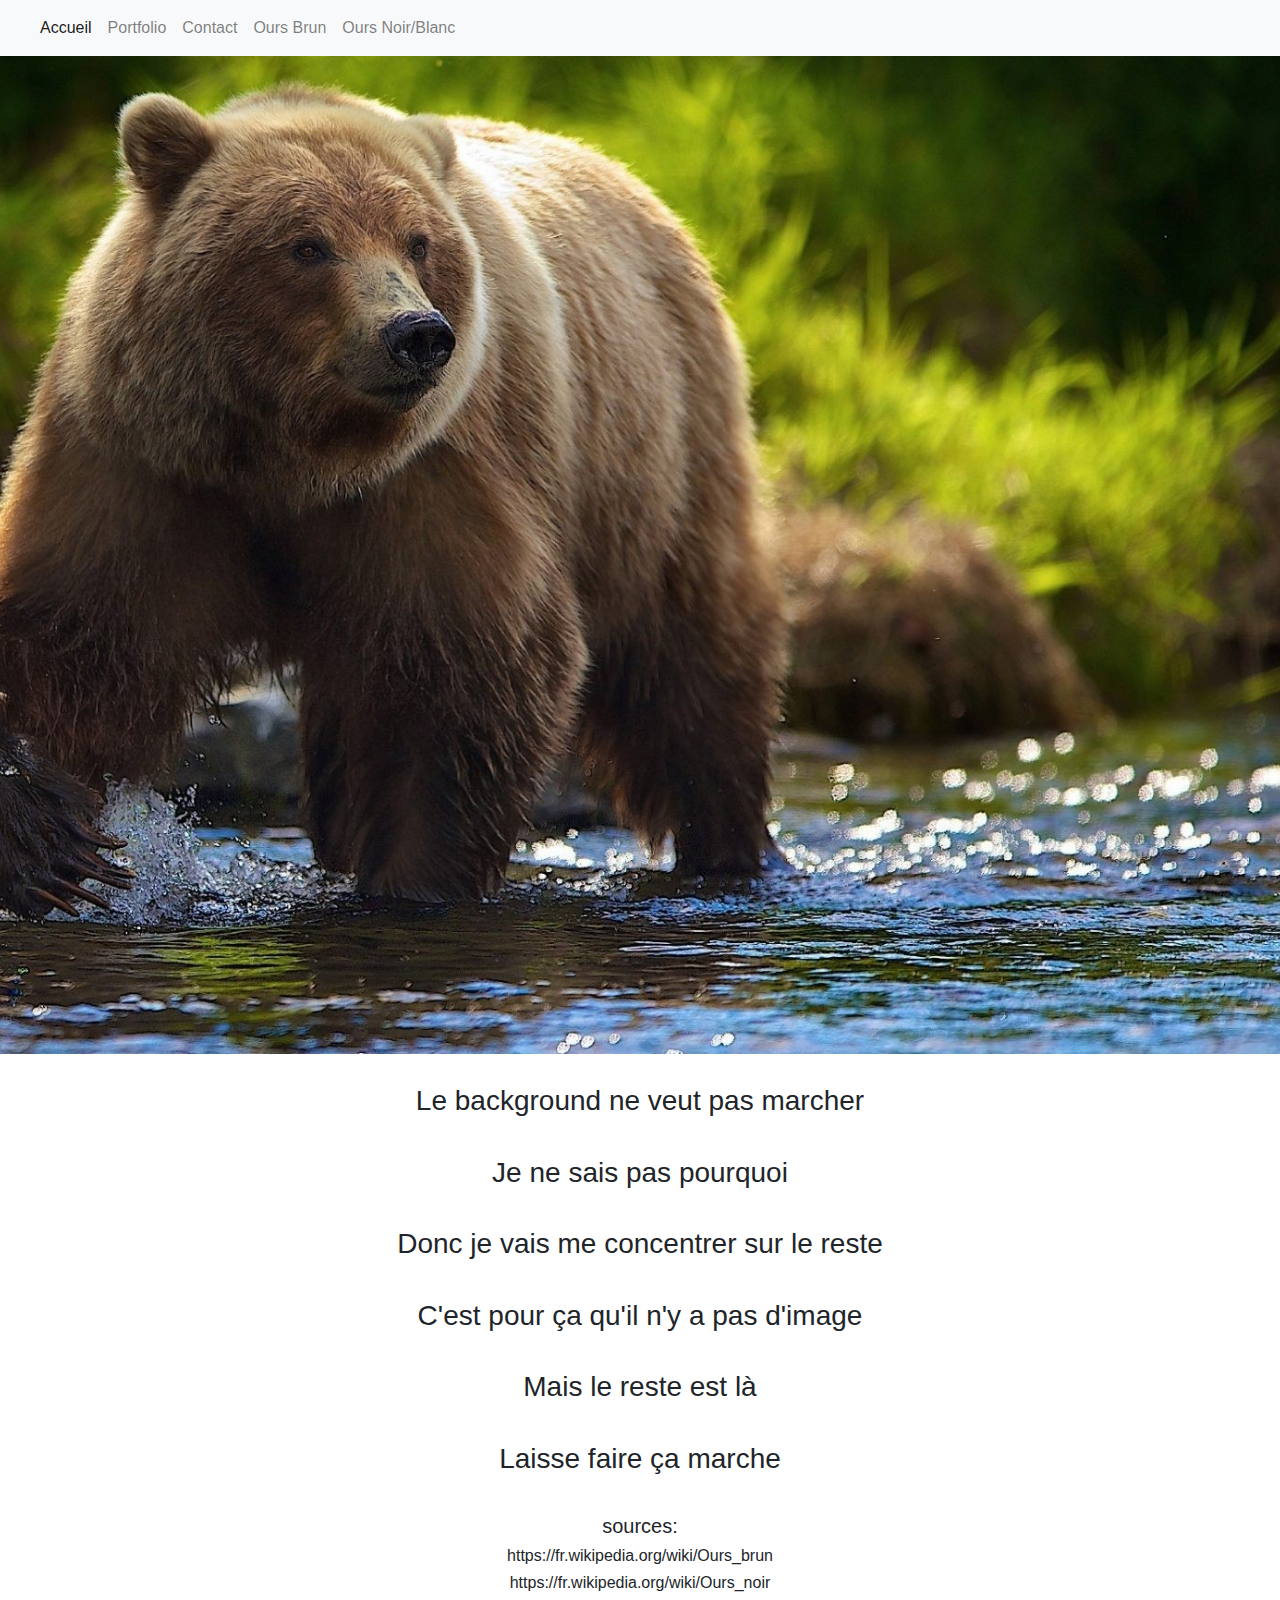
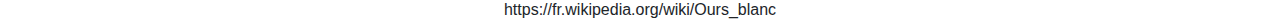
<file: index.html>
<!DOCTYPE html>
<html lang="fr-ca">
<head>
    <meta charset="UTF-8">
    <title>Ours: Accueil</title>
    <link rel="stylesheet" href="css/bootstrap.css">
    <link rel="stylesheet" href="https://use.fontawesome.com/releases/v5.7.2/css/all.css" integrity="sha384-fnmOCqbTlWIlj8LyTjo7mOUStjsKC4pOpQbqyi7RrhN7udi9RwhKkMHpvLbHG9Sr" crossorigin="anonymous">
    <link rel="stylesheet" type="text/css" href="css/style.css">

    <meta name="viewport" content="width=device-width, initial-scale=1, shrink-to-fit=no">

</head>
<body>
<header>
    <nav class="navbar navbar-expand-lg navbar-light bg-light">
        <a class="navbar-brand" href="#"><i class="fab fa-affiliatetheme"></i></a>

        <button class="navbar-toggler" type="button" data-toggle="collapse" data-target="#navbarNav"   aria-controls="navbarNav" aria-expanded="false" aria-label="Toggle navigation">
            <span class="fab fa-affiliatetheme"></span>
        </button>

        <div class="collapse navbar-collapse" id="navbarNav">
            <ul class="navbar-nav">
                <li class="nav-item active"><a class="nav-link" href="index.html">Accueil<span class="sr-only">(current)</span></a></li>
                <li class="nav-item"><a class="nav-link" href="page2.html">Portfolio</a></li>
                <li class="nav-item"><a class="nav-link" href="page3.html">Contact</a></li>
                <li class="nav-item"><a class="nav-link" href="page4.html">Ours Brun</a></li>
                <li class="nav-item"><a class="nav-link" href="page5.html">Ours Noir/Blanc</a></li>
            </ul>
        </div>
    </nav>
</header>

<div class="container-fluid no-gutters bg">
    <div class="row align-items-center text-center hauteur100 no-gutters">
        <div class="col-12 ">
        </div>
    </div>
</div>

<div class="container-fluid no-gutters ">
    <div class="row align-items-center text-center no-gutters margin">
        <div class="col-1 invisible">
            <h6>allo</h6>
        </div>
        <div class="col-10">
            <h3>Le background ne veut pas marcher</h3>
        </div>
        <div class="col-1 invisible">
            <h6>allo</h6>
        </div>
    </div>
</div>

<div class="container-fluid no-gutters ">
    <div class="row align-items-center text-center no-gutters margin">
        <div class="col-1 invisible">
            <h6>allo</h6>
        </div>
        <div class="col-10">
            <h3>Je ne sais pas pourquoi</h3>
        </div>
        <div class="col-1 invisible">
            <h6>allo</h6>
        </div>
    </div>
</div>

<div class="container-fluid no-gutters ">
    <div class="row align-items-center text-center no-gutters margin">
        <div class="col-1 invisible">
            <h6>allo</h6>
        </div>
        <div class="col-10">
            <h3>Donc je vais me concentrer sur le reste</h3>
        </div>
        <div class="col-1 invisible">
            <h6>allo</h6>
        </div>
    </div>
</div>

<div class="container-fluid no-gutters ">
    <div class="row align-items-center text-center no-gutters margin">
        <div class="col-1 invisible">
            <h6>allo</h6>
        </div>
        <div class="col-10">
            <h3>C'est pour ça qu'il n'y a pas d'image</h3>
        </div>
        <div class="col-1 invisible">
            <h6>allo</h6>
        </div>
    </div>
</div>
<div class="container-fluid no-gutters ">
    <div class="row align-items-center text-center no-gutters margin">
        <div class="col-1 invisible">
            <h6>allo</h6>
        </div>
        <div class="col-10">
            <h3>Mais le reste est là</h3>
        </div>
        <div class="col-1 invisible">
            <h6>allo</h6>
        </div>
    </div>
</div>

<div class="container-fluid no-gutters ">
    <div class="row align-items-center text-center no-gutters margin">
        <div class="col-1 invisible">
            <h6>allo</h6>
        </div>
        <div class="col-10">
            <h3>Laisse faire ça marche</h3>
        </div>
        <div class="col-1 invisible">
            <h6>allo</h6>
        </div>
    </div>
</div>



<footer>
    <div class="container text-center ">
        <h5>sources:</h5>
        <h6>https://fr.wikipedia.org/wiki/Ours_brun</h6>
        <h6>https://fr.wikipedia.org/wiki/Ours_noir</h6>
        <h6>https://fr.wikipedia.org/wiki/Ours_blanc</h6>
    </div>

</footer>
    <script src="js/jquery-3.3.1.min.js"></script>
    <script src="js/bootstrap.js"></script>
    <script src="js/script.js"></script>
</body>
</html>
</file>
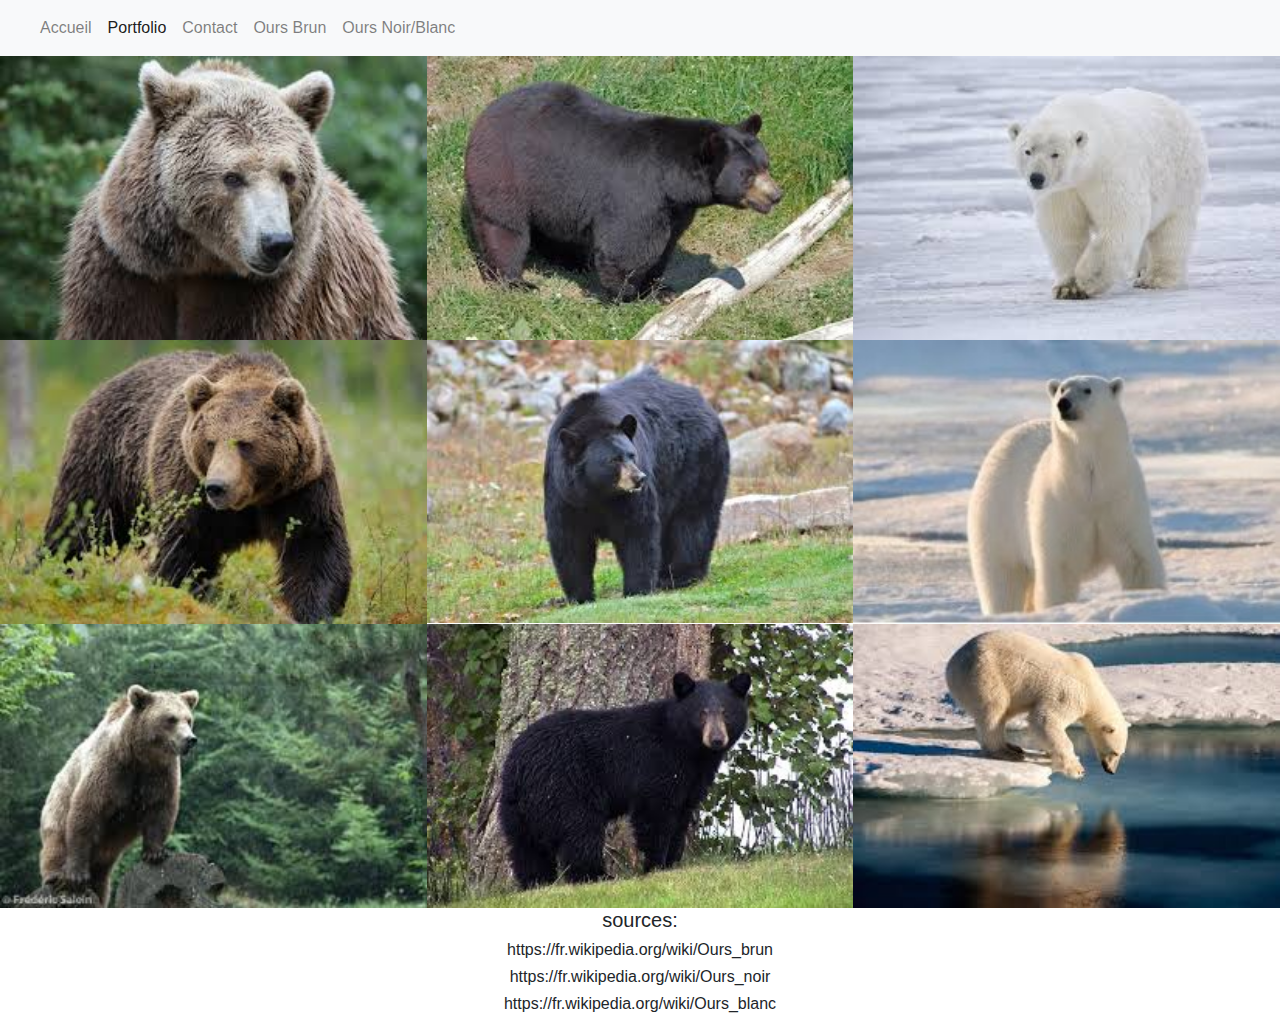
<file: page2.html>
<!DOCTYPE html>
<html lang="fr-ca">
<head>
    <meta charset="UTF-8">
    <title>Ours: Portfolio</title>
    <link rel="stylesheet" href="css/bootstrap.css">
    <link rel="stylesheet" href="css/style.css">
    <link rel="stylesheet" href="https://use.fontawesome.com/releases/v5.7.2/css/all.css" integrity="sha384-fnmOCqbTlWIlj8LyTjo7mOUStjsKC4pOpQbqyi7RrhN7udi9RwhKkMHpvLbHG9Sr" crossorigin="anonymous">

    <meta name="viewport" content="width=device-width, initial-scale=1, shrink-to-fit=no">
</head>
<body>
<header>
    <nav class="navbar navbar-expand-lg navbar-light bg-light">
        <a class="navbar-brand" href="#"><i class="fab fa-affiliatetheme"></i></a>

        <button class="navbar-toggler" type="button" data-toggle="collapse" data-target="#navbarNav"   aria-controls="navbarNav" aria-expanded="false" aria-label="Toggle navigation">
            <span class="fab fa-affiliatetheme"></span>
        </button>

        <div class="collapse navbar-collapse" id="navbarNav">
            <ul class="navbar-nav">
                <li class="nav-item"><a class="nav-link" href="index.html">Accueil<span class="sr-only">(current)</span></a></li>
                <li class="nav-item active"><a class="nav-link" href="page2.html">Portfolio</a></li>
                <li class="nav-item"><a class="nav-link" href="page3.html">Contact</a></li>
                <li class="nav-item"><a class="nav-link" href="page4.html">Ours Brun</a></li>
                <li class="nav-item"><a class="nav-link" href="page5.html">Ours Noir/Blanc</a></li>
            </ul>
        </div>
    </nav>
</header>


<div class="row text-center no-gutters yo">
    <div class="col-xl-4 col-md-6 col-12">
        <img src="img/brun1.jpg" width="100%" class="img-fluid" alt="Responsive image" id="image1"/>
    </div>
    <div class="col-xl-4 col-md-6 col-12">
        <img src="img/noir1.jpg" width="100%" class="img-fluid" alt="Responsive image" id="image2"/>
    </div>
    <div class="col-xl-4 col-md-6 col-12">
        <img src="img/blanc1.jpg" width="100%" class="img-fluid" alt="Responsive image" id="image3"/>
    </div>
    <div class="col-xl-4 col-md-6 col-12">
        <img src="img/brun2.jpg" width="100%" class="img-fluid" alt="Responsive image"id="image4"/>
    </div>
    <div class="col-xl-4 col-md-6 col-12">
        <img src="img/noir2.jpg" width="100%" class="img-fluid" alt="Responsive image" id="image5"/>
    </div>
    <div class="col-xl-4 col-md-6 col-12">
        <img src="img/blanc2.jpg" width="100%" class="img-fluid" alt="Responsive image" id="image6"/>
    </div>
    <div class="col-xl-4 col-md-6 col-12">
        <img src="img/brun3.jpg" width="100%" class="img-fluid" alt="Responsive image" id="image7"/>
    </div>
    <div class="col-xl-4 col-md-6 col-12">
        <img src="img/noir3.jpg" width="100%" class="img-fluid" alt="Responsive image" id="image8"/>
    </div>
    <div class="col-xl-4 col-md-6 col-12">
        <img src="img/blanc3.jpg" width="100%" class="img-fluid" alt="Responsive image" id="image9"/>
    </div>
</div>


<footer>
    <div class="container text-center">
        <h5>sources:</h5>
        <h6>https://fr.wikipedia.org/wiki/Ours_brun</h6>
        <h6>https://fr.wikipedia.org/wiki/Ours_noir</h6>
        <h6>https://fr.wikipedia.org/wiki/Ours_blanc</h6>
    </div>
</footer>
<script src="js/jquery-3.3.1.min.js"></script>
<script src="js/bootstrap.js"></script>
<script src="js/script.js"></script>
</body>
</html>
</file>
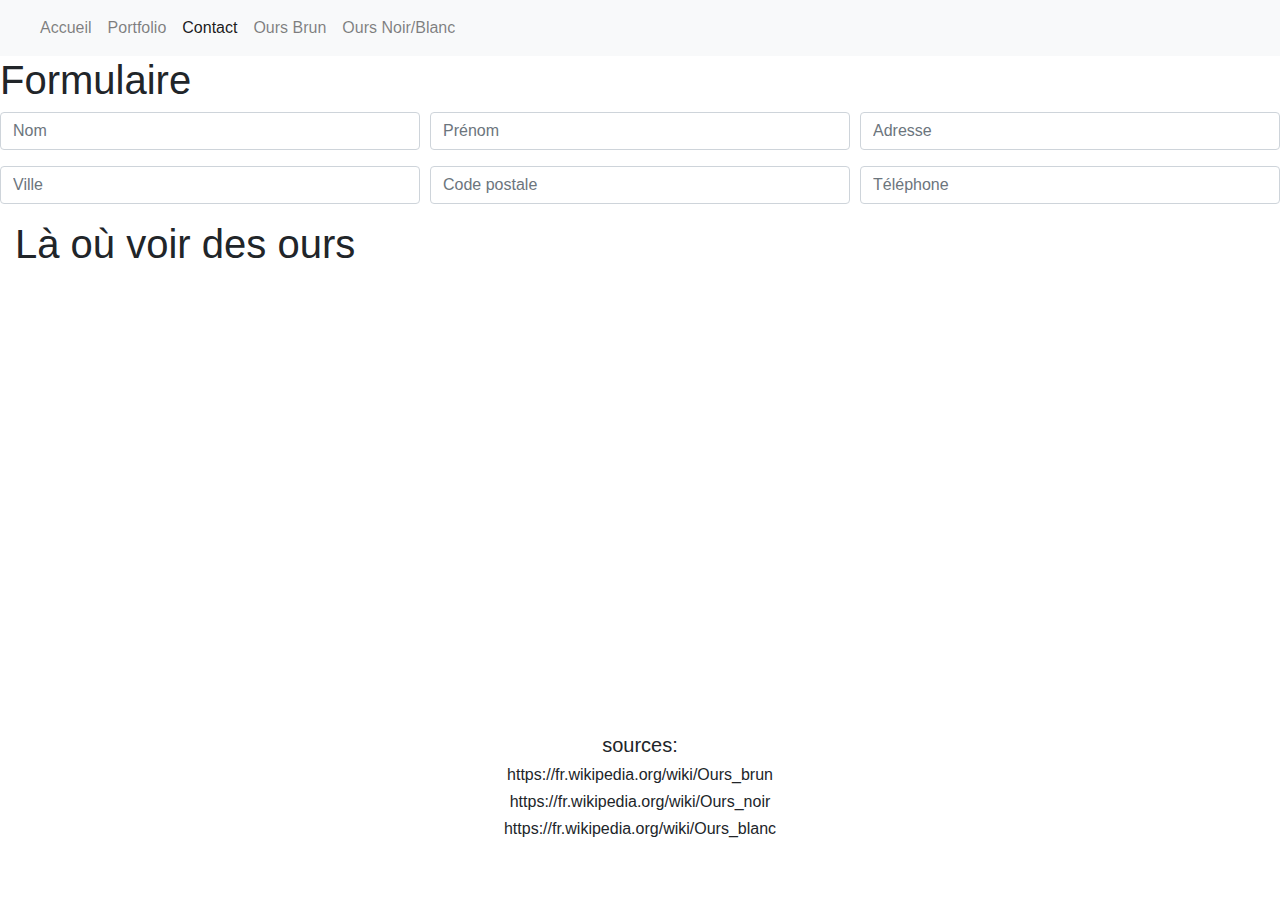
<file: page3.html>
<!DOCTYPE html>
<html lang="fr-ca">
<head>
    <meta charset="UTF-8">
    <title>Ours: Contact</title>
    <link rel="stylesheet" href="css/bootstrap.css">
    <link rel="stylesheet" href="css/style.css">
    <link rel="stylesheet" href="https://use.fontawesome.com/releases/v5.7.2/css/all.css" integrity="sha384-fnmOCqbTlWIlj8LyTjo7mOUStjsKC4pOpQbqyi7RrhN7udi9RwhKkMHpvLbHG9Sr" crossorigin="anonymous">

    <meta name="viewport" content="width=device-width, initial-scale=1, shrink-to-fit=no">
</head>
<body>
<header>
    <nav class="navbar navbar-expand-lg navbar-light bg-light">
        <a class="navbar-brand" href="#"><i class="fab fa-affiliatetheme"></i></a>

        <button class="navbar-toggler" type="button" data-toggle="collapse" data-target="#navbarNav"   aria-controls="navbarNav" aria-expanded="false" aria-label="Toggle navigation">
            <span class="fab fa-affiliatetheme"></span>
        </button>

        <div class="collapse navbar-collapse" id="navbarNav">
            <ul class="navbar-nav">
                <li class="nav-item"><a class="nav-link" href="index.html">Accueil<span class="sr-only">(current)</span></a></li>
                <li class="nav-item"><a class="nav-link" href="page2.html">Portfolio</a></li>
                <li class="nav-item active"><a class="nav-link" href="page3.html">Contact</a></li>
                <li class="nav-item"><a class="nav-link" href="page4.html">Ours Brun</a></li>
                <li class="nav-item"><a class="nav-link" href="page5.html">Ours Noir/Blanc</a></li>
            </ul>
        </div>
    </nav>
</header>

<h1>Formulaire</h1>
<div class="form-row">
    <div class="form-group col-xl-4 col-md-4">
        <input type="text" class="form-control" placeholder="Nom">
    </div>
    <div class="form-group col-xl-4 col-md-4">
        <input type="text" class="form-control" placeholder="Prénom">
    </div>
    <div class="form-group col-xl-4 col-md-4">
        <input type="text" class="form-control" placeholder="Adresse">
    </div>
</div>
<div class="form-row">
    <div class="form-group col-xl-4 col-md-4">
        <input type="text" class="form-control" placeholder="Ville">
    </div>
    <div class="form-group col-xl-4 col-md-4">
        <input type="text" class="form-control" placeholder="Code postale">
    </div>
    <div class="form-group col-xl-4 col-md-4">
        <input type="text" class="form-control" placeholder="Téléphone">
    </div>
</div>

<div class="col-xl-8 col-md-8">
    <h1>Là où voir des ours</h1>
    <iframe src="https://www.google.com/maps/embed?pb=!1m18!1m12!1m3!1d2634.0480076654603!2d-72.51675598433172!3d48.6854467792709!2m3!1f0!2f0!3f0!3m2!1i1024!2i768!4f13.1!3m3!1m2!1s0x4ce9e27b4b9370b7%3A0xee6625071f02bac6!2sZoo+Sauvage+de+Saint-F%C3%A9licien!5e0!3m2!1sfr!2sca!4v1559048069212!5m2!1sfr!2sca" width="600" height="450" frameborder="0" style="border:0" allowfullscreen></iframe>
</div>



<footer>
    <div class="container text-center">
        <h5>sources:</h5>
        <h6>https://fr.wikipedia.org/wiki/Ours_brun</h6>
        <h6>https://fr.wikipedia.org/wiki/Ours_noir</h6>
        <h6>https://fr.wikipedia.org/wiki/Ours_blanc</h6>
    </div>
</footer>
<script src="js/jquery-3.3.1.min.js"></script>
<script src="js/bootstrap.js"></script>
<script src="js/script.js"></script>
</body>
</html>
</file>
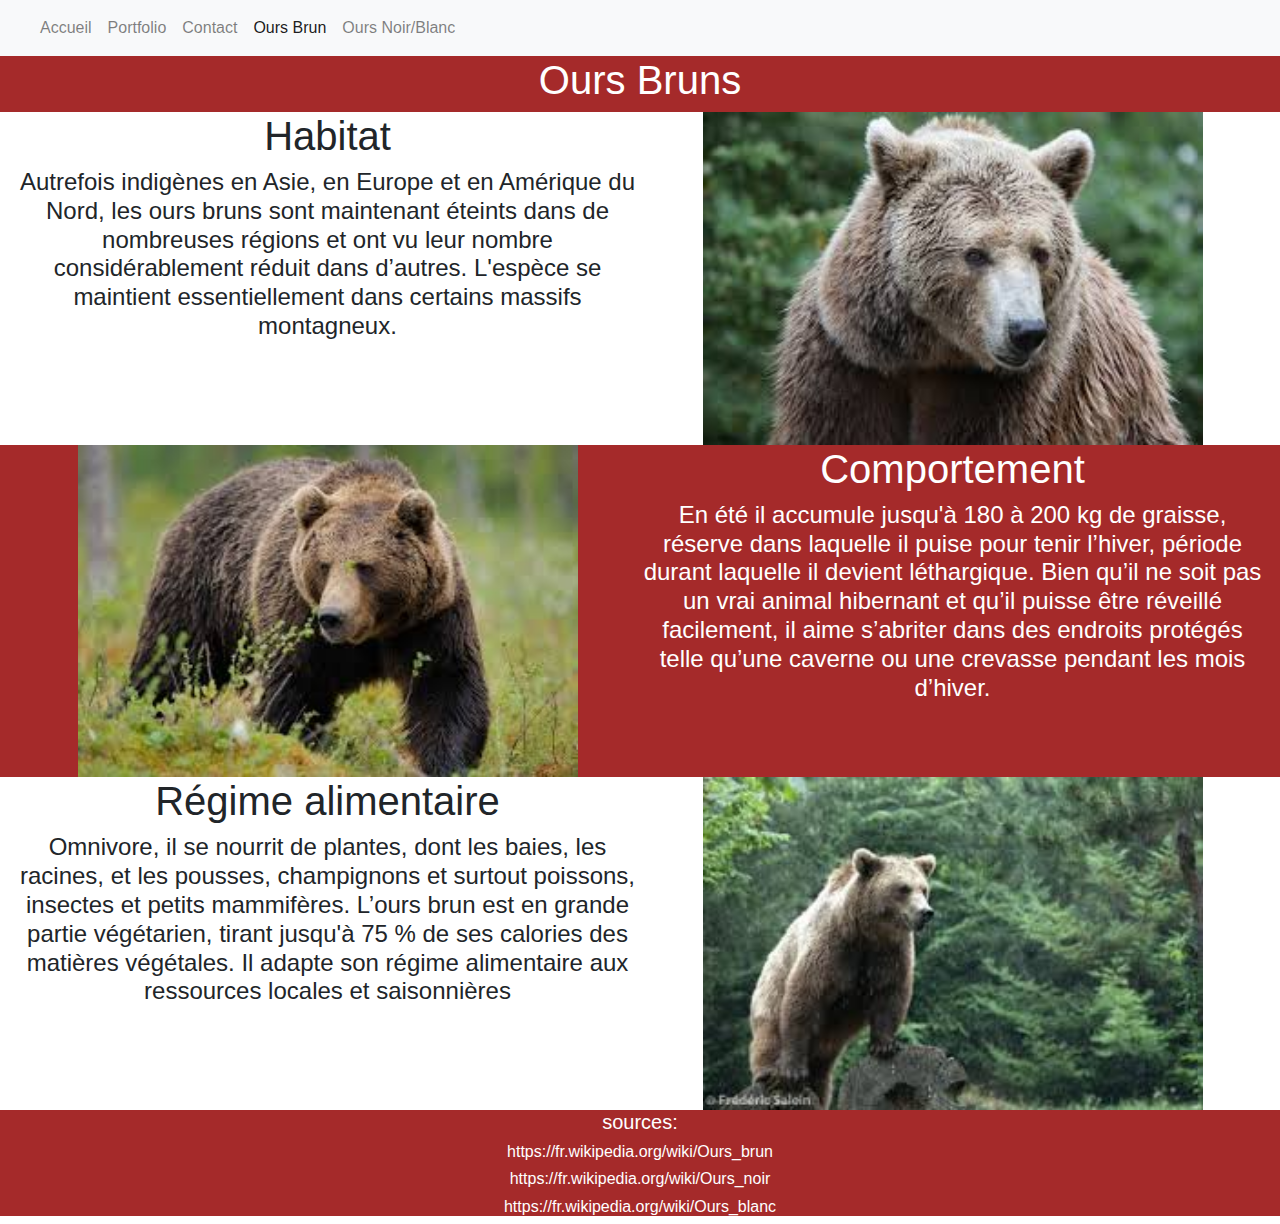
<file: page4.html>
<!DOCTYPE html>
<html lang="fr-ca">
<head>
    <meta charset="UTF-8">
    <title>Ours Brun</title>
    <link rel="stylesheet" href="css/bootstrap.css">
    <link rel="stylesheet" href="css/style.css">
    <link rel="stylesheet" href="https://use.fontawesome.com/releases/v5.7.2/css/all.css" integrity="sha384-fnmOCqbTlWIlj8LyTjo7mOUStjsKC4pOpQbqyi7RrhN7udi9RwhKkMHpvLbHG9Sr" crossorigin="anonymous">
    <meta name="viewport" content="width=device-width, initial-scale=1, shrink-to-fit=no">
</head>
<body>
<header>
    <nav class="navbar navbar-expand-lg navbar-light bg-light">
        <a class="navbar-brand" href="#"><i class="fab fa-affiliatetheme"></i></a>

        <button class="navbar-toggler" type="button" data-toggle="collapse" data-target="#navbarNav"   aria-controls="navbarNav" aria-expanded="false" aria-label="Toggle navigation">
            <span class="fab fa-affiliatetheme"></span>
        </button>

        <div class="collapse navbar-collapse" id="navbarNav">
            <ul class="navbar-nav">
                <li class="nav-item"><a class="nav-link" href="index.html">Accueil<span class="sr-only">(current)</span></a></li>
                <li class="nav-item"><a class="nav-link" href="page2.html">Portfolio</a></li>
                <li class="nav-item"><a class="nav-link" href="page3.html">Contact</a></li>
                <li class="nav-item active"><a class="nav-link" href="page4.html">Ours Brun</a></li>
                <li class="nav-item"><a class="nav-link" href="page5.html">Ours Noir/Blanc</a></li>
            </ul>
        </div>
    </nav>
</header>

<div class="container-fluid h-100 bg-brown" id="container1">
    <div class="row text-center align-items-center h-100">
        <div class="offset-xl-3 col-xl-6">
            <h1 class="white" id="presentation">Ours Bruns</h1>
        </div>
    </div>
</div>

<div class="container-fluid zero" id="container2" data-aos="fade-left">
    <div class="row text-center no-gutters">
        <div class="col-md-6 col-12">
            <h1 id="titre1">Habitat</h1>
            <h4 id="text1">Autrefois indigènes en Asie, en Europe et en Amérique du Nord, les ours bruns sont maintenant éteints dans de nombreuses régions et ont vu leur nombre considérablement réduit dans d’autres. L'espèce se maintient essentiellement dans certains massifs montagneux.</h4>
        </div>
        <div class="col-md-6 col-12">
            <img id="ours1" src="img/brun1.jpg" width="500" class="img-fluid" alt="Responsive image"/>
        </div>
    </div>
</div>

<div class="container-fluid zero bg-brown" id="container3" data-aos="fade-right">
    <div class="row text-center no-gutters">
        <div class="col-md-6 col-12">
            <img id="ours2" src="img/brun2.jpg" width="500" class="img-fluid" alt="Responsive image"/>
        </div>
        <div class="col-md-6 col-12">
            <h1 class="white" id="titre2">Comportement</h1>
            <h4 class="white" id="text2">En été il accumule jusqu'à 180 à 200 kg de graisse, réserve dans laquelle il puise pour tenir l’hiver, période durant laquelle il devient léthargique. Bien qu’il ne soit pas un vrai animal hibernant et qu’il puisse être réveillé facilement, il aime s’abriter dans des endroits protégés telle qu’une caverne ou une crevasse pendant les mois d’hiver.</h4>
        </div>
    </div>
</div>

<div class="container-fluid zero" id="container4" data-aos="fade-left">
    <div class="row text-center no-gutters">
        <div class="col-md-6 col-12">
            <h1 id="titre3">Régime alimentaire</h1>
            <h4 id="text3">Omnivore, il se nourrit de plantes, dont les baies, les racines, et les pousses, champignons et surtout poissons, insectes et petits mammifères. L’ours brun est en grande partie végétarien, tirant jusqu'à 75 % de ses calories des matières végétales. Il adapte son régime alimentaire aux ressources locales et saisonnières</h4>
        </div>
        <div class="col-md-6 col-12">
            <img id="ours3" src="img/brun3.jpg" width="500" class="img-fluid" alt="Responsive image"/>
        </div>
    </div>
</div>



<footer class="bg-brown">
    <div class="container text-center">
        <h5 class="white fin">sources:</h5>
        <h6 class="white fin">https://fr.wikipedia.org/wiki/Ours_brun</h6>
        <h6 class="white fin">https://fr.wikipedia.org/wiki/Ours_noir</h6>
        <h6 class="white fin">https://fr.wikipedia.org/wiki/Ours_blanc</h6>
    </div>
</footer>
<script src="js/jquery-3.3.1.min.js"></script>
<script src="js/bootstrap.js"></script>
<script src="js/script.js"></script>
</body>
</html>
</file>
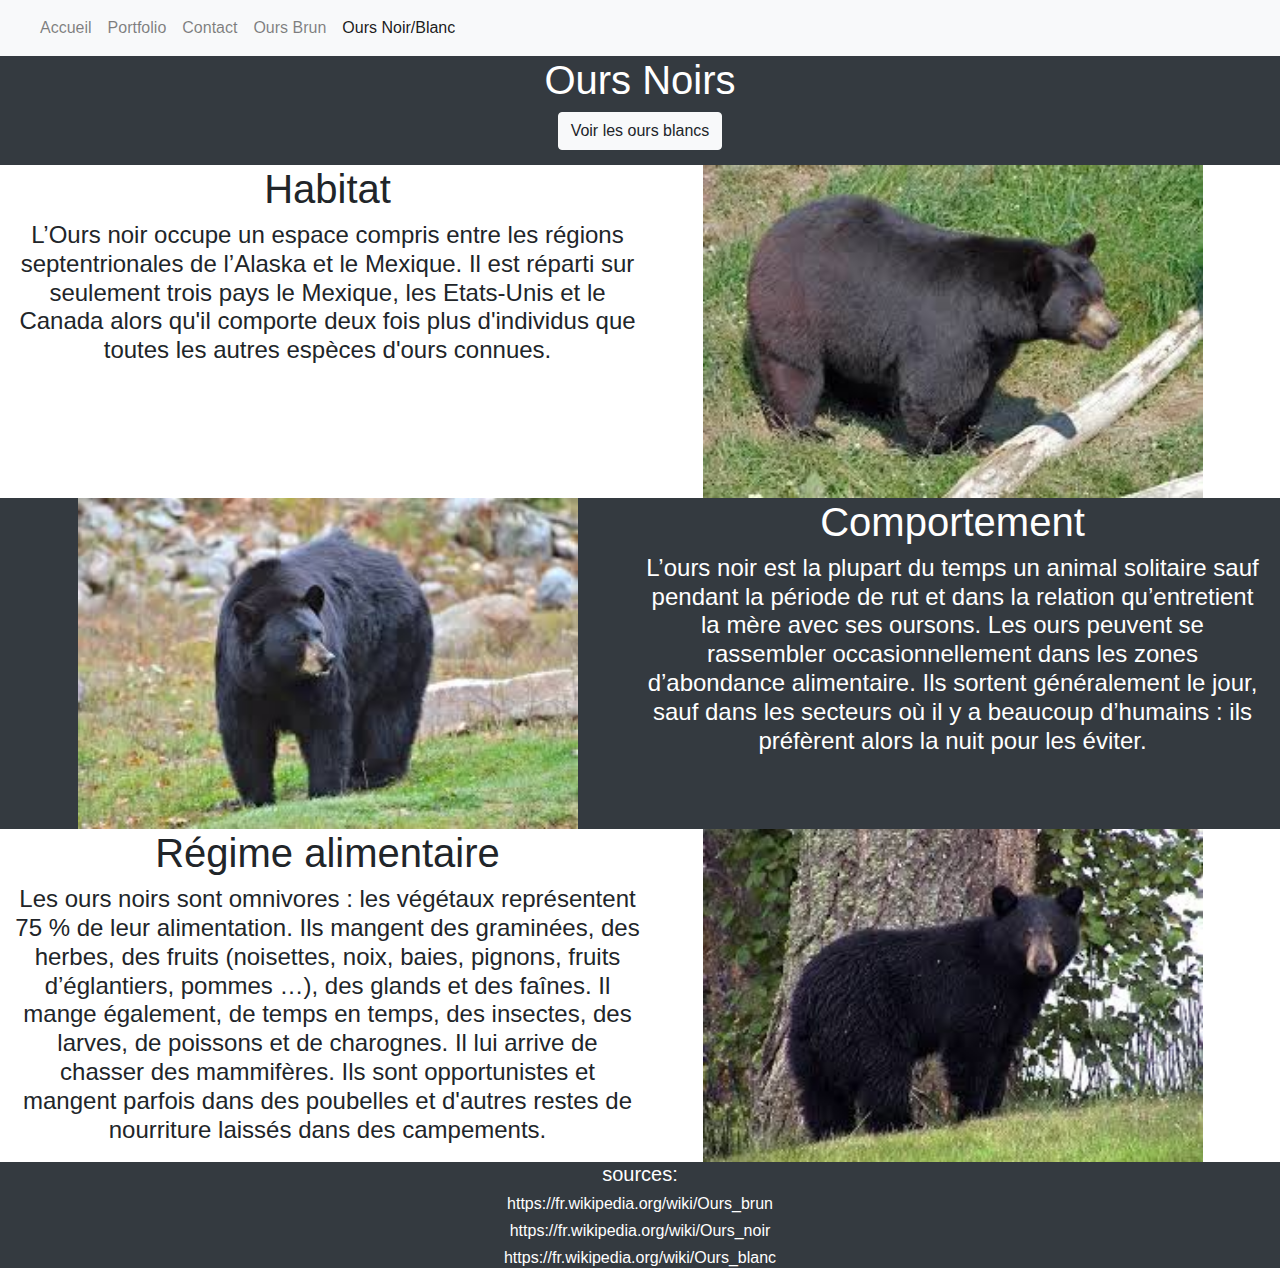
<file: page5.html>
<!DOCTYPE html>
<html lang="fr-ca">
<head>
    <meta charset="UTF-8">
    <title>Ours Noir/Blanc</title>
    <link rel="stylesheet" href="css/bootstrap.css">
    <link rel="stylesheet" href="css/style.css">
    <link rel="stylesheet" href="https://use.fontawesome.com/releases/v5.7.2/css/all.css" integrity="sha384-fnmOCqbTlWIlj8LyTjo7mOUStjsKC4pOpQbqyi7RrhN7udi9RwhKkMHpvLbHG9Sr" crossorigin="anonymous">
    <meta name="viewport" content="width=device-width, initial-scale=1, shrink-to-fit=no">
</head>
<body>
<header>
    <nav class="navbar navbar-expand-lg navbar-light bg-light">
        <a class="navbar-brand" href="#"><i class="fab fa-affiliatetheme"></i></a>

        <button class="navbar-toggler" type="button" data-toggle="collapse" data-target="#navbarNav"   aria-controls="navbarNav" aria-expanded="false" aria-label="Toggle navigation">
            <span class="fab fa-affiliatetheme"></span>
        </button>

        <div class="collapse navbar-collapse" id="navbarNav">
            <ul class="navbar-nav">
                <li class="nav-item"><a class="nav-link" href="index.html">Accueil<span class="sr-only">(current)</span></a></li>
                <li class="nav-item"><a class="nav-link" href="page2.html">Portfolio</a></li>
                <li class="nav-item"><a class="nav-link" href="page3.html">Contact</a></li>
                <li class="nav-item"><a class="nav-link" href="page4.html">Ours Brun</a></li>
                <li class="nav-item active"><a class="nav-link" href="page5.html">Ours Noir/Blanc</a></li>
            </ul>
        </div>
    </nav>
</header>

<div class="container-fluid h-100 bg-dark" id="container1">
    <div class="row text-center align-items-center h-100">
        <div class="offset-xl-3 col-xl-6 marginBas">
            <h1 class="white" id="presentation">Ours Noirs</h1>
            <button type="button" class="btn btn-light" id="boutonChangerTout">Voir les ours blancs</button>
        </div>
    </div>
</div>

<div class="container-fluid zero" id="container2" data-aos="fade-left">
    <div class="row text-center no-gutters">
        <div class="col-md-6 col-12">
            <h1 id="titre1">Habitat</h1>
            <h4 id="text1">L’Ours noir occupe un espace compris entre les régions septentrionales de l’Alaska et le Mexique. Il est réparti sur seulement trois pays le Mexique, les Etats-Unis et le Canada alors qu'il comporte deux fois plus d'individus que toutes les autres espèces d'ours connues.</h4>
        </div>
        <div class="col-md-6 col-12">
            <img id="ours1" src="img/noir1.jpg" width="500" class="img-fluid" alt="Responsive image"/>
        </div>
    </div>
</div>

<div class="container-fluid zero bg-dark" id="container3" data-aos="fade-right">
    <div class="row text-center no-gutters">
        <div class="col-md-6 col-12">
            <img id="ours2" src="img/noir2.jpg" width="500" class="img-fluid" alt="Responsive image"/>
        </div>
        <div class="col-md-6 col-12">
            <h1 class="white" id="titre2">Comportement</h1>
            <h4 class="white" id="text2">L’ours noir est la plupart du temps un animal solitaire sauf pendant la période de rut et dans la relation qu’entretient la mère avec ses oursons. Les ours peuvent se rassembler occasionnellement dans les zones d’abondance alimentaire. Ils sortent généralement le jour, sauf dans les secteurs où il y a beaucoup d’humains : ils préfèrent alors la nuit pour les éviter. </h4>
        </div>
    </div>
</div>

<div class="container-fluid zero" id="container4" data-aos="fade-left">
    <div class="row text-center no-gutters">
        <div class="col-md-6 col-12">
            <h1 id="titre3">Régime alimentaire</h1>
            <h4 id="text3">Les ours noirs sont omnivores : les végétaux représentent 75 % de leur alimentation. Ils mangent des graminées, des herbes, des fruits (noisettes, noix, baies, pignons, fruits d’églantiers, pommes …), des glands et des faînes. Il mange également, de temps en temps, des insectes, des larves, de poissons et de charognes. Il lui arrive de chasser des mammifères. Ils sont opportunistes et mangent parfois dans des poubelles et d'autres restes de nourriture laissés dans des campements.</h4>
        </div>
        <div class="col-md-6 col-12">
            <img id="ours3" src="img/noir3.jpg" width="500" class="img-fluid" alt="Responsive image"/>
        </div>
    </div>
</div>

<footer class="bg-dark">
    <div class="container text-center">
        <h5 class="white fin">sources:</h5>
        <h6 class="white fin">https://fr.wikipedia.org/wiki/Ours_brun</h6>
        <h6 class="white fin">https://fr.wikipedia.org/wiki/Ours_noir</h6>
        <h6 class="white fin">https://fr.wikipedia.org/wiki/Ours_blanc</h6>
    </div>
</footer>
<script src="js/jquery-3.3.1.min.js"></script>
<script src="js/bootstrap.js"></script>
<script src="js/script.js"></script>
</body>
</html>
</file>
<file: css/style.css>
.bg
{
    background-image: url("../img/bearBack.jpg");
    background-size: cover;
    background-repeat: no-repeat;
    background-position: center;
    height: 100%;
}

.hauteur100{
    height: 998px;
}

.white{
    color: white;
}

.marginBas
{
    margin-bottom: 15px;
}
.bg-brown{
    background-color: brown;
}

@media only screen and (max-width: 576px){

    h3{
        color: red;
    }
}

@media only screen and (max-width: 992px) and (min-width: 576px){

    h3{
        color: green;
    }
}
.margin{
    margin-top: 30px;
    margin-bottom: 30px;
}
</file>
